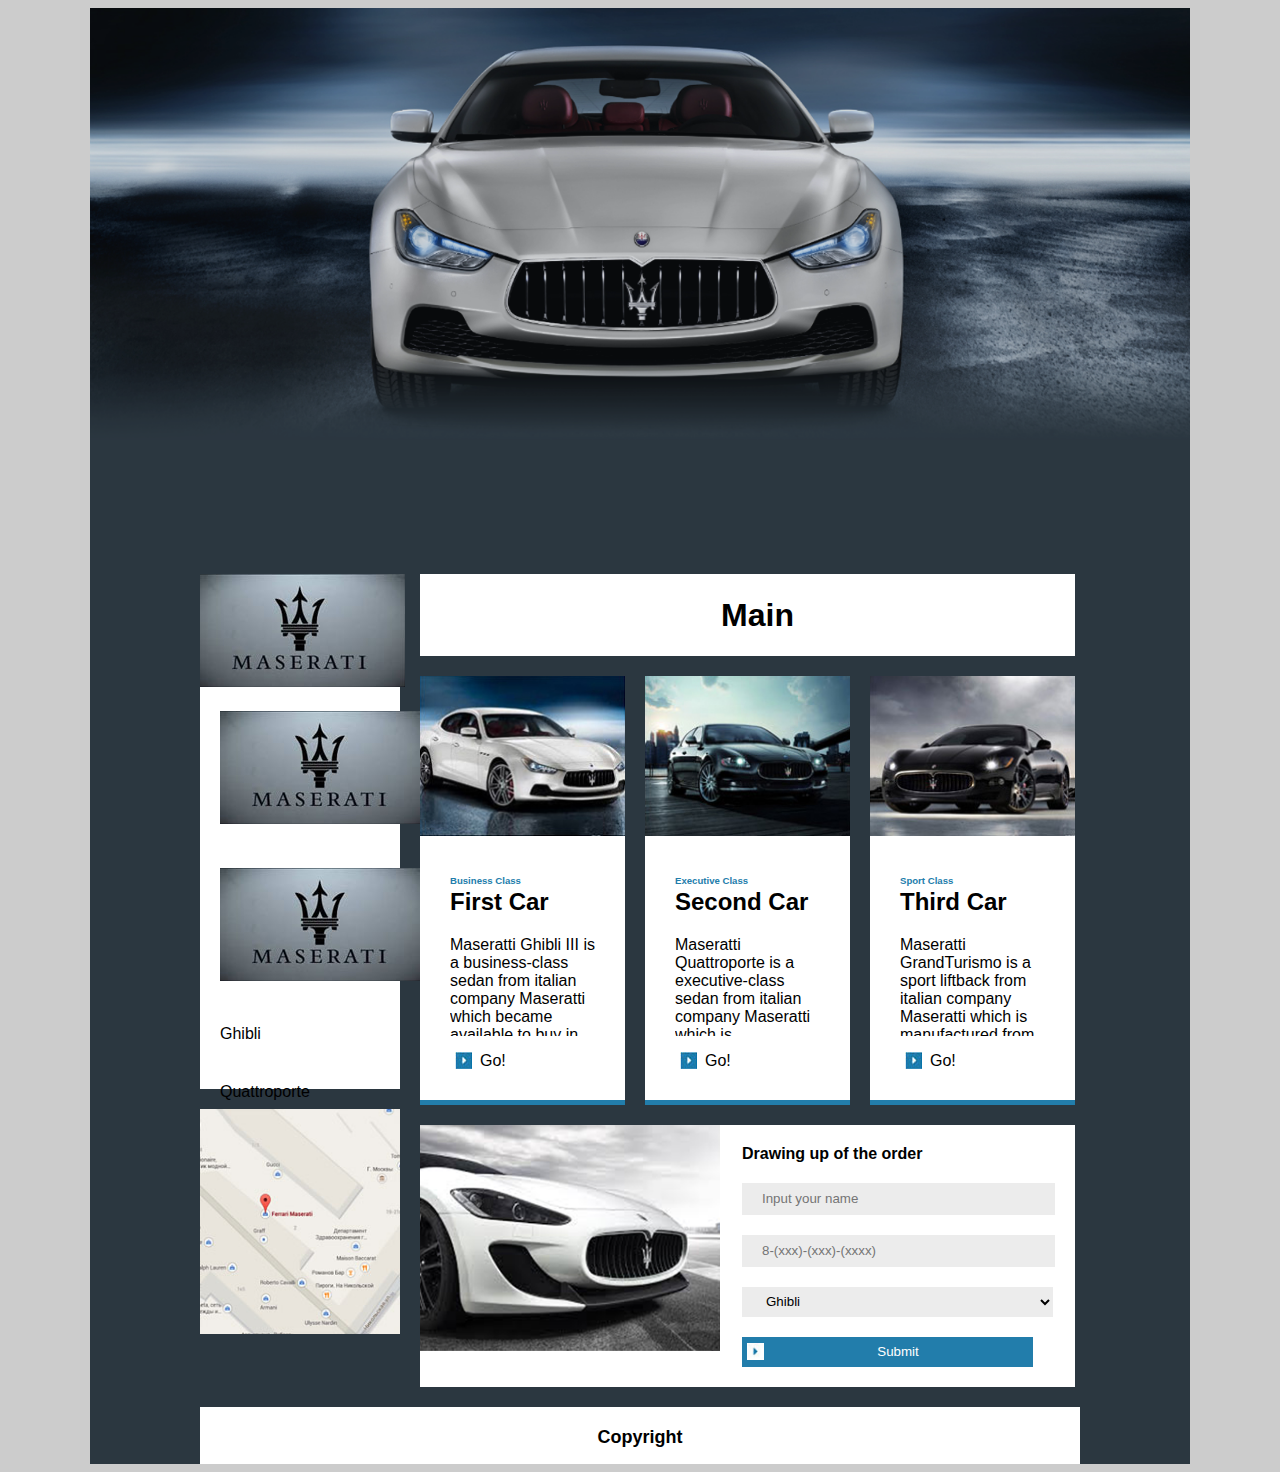
<file: index.html>
<!DOCTYPE html>
<html>
    <head>
        <title>Maserati Web Site</title>
        <meta charset="utf-8">
        <link rel="stylesheet" href="CSS/style.css"/>
        <script
  src="https://code.jquery.com/jquery-1.12.4.js"
  integrity="sha256-Qw82+bXyGq6MydymqBxNPYTaUXXq7c8v3CwiYwLLNXU="
  crossorigin="anonymous"></script>
        <script async src="js/script.js" type="text/javascript"></script>
    </head>
    <body>
        <div id="wrapper">
            <div id="header"><img src="images/Header.png" alt="Maseratti"/></div>
            <div id="content">
                <div id="nav">
                    <ul>
                        <li><a href="index.html" title="Hello new branch"><img src="images/Logo.jpg" alt="Logo" /></a></li>
                        <li><a href="index.html" title="Branch master"><img src="images/Logo.jpg" alt="Logo" /></a></li>
                         <li><a href="index.html" title="New change for push"><img src="images/Logo.jpg" alt="Logo" /></a></li>
                        <li><a href="Ghibli.html" title="Ghibli" >Ghibli</a></li>
                        <li><a href="Quattroporte.html" title="Quattroporte" >Quattroporte</a></li>
                        <li><a href="GranTurismo.html" title="GranTurismo" >GrandTurismo</a></li>
                    </ul>            
                    <div id="map"><img src="images/Map.jpg" alt="Road Map" /></div>                
                </div>
                <div id="main">
                    <table>
                        <tr>
                            <th id="main_title" colspan="3"><h1>Main</h1></th>
                        </tr>
                        <tr>
                            <td class="small_card"> 
                                <img src="images/Ghibli.jpg" alt="Ghibli" />
                                <div class="content">
                                <small>Business Class</small>
                                <h2>First Car</h2>
                                <p>Maseratti Ghibli III is a business-class sedan from italian company Maseratti which became available to buy in second part of 2013</p>
                                <a href="Ghibli.html" title="Ghibli" >Go!</a>
                                </div>
                            </td>
                            <td class="small_card">
                                <img src="images/Quatro.jpg" alt="Quattro"/>
                                <div class="content">
                                <small>Executive Class</small>
                                <h2>Second Car</h2>
                                <p>Maseratti Quattroporte is a executive-class sedan from italian company Maseratti which is manufactured from 1961</p>
                                <a href="Quattroporte.html" title="Quattroporte" >Go!</a>
                                </div>                            
                            </td>
                            <td class="small_card">
                                <img src="images/Grand.jpg" alt="GrandTurismo"/>
                                <div class="content">
                                <small>Sport Class</small>
                                <h2>Third Car</h2>
                                <p>Maseratti GrandTurismo is a sport liftback from italian company Maseratti which is manufactured from 1961</p>
                                <a href="GranTurismo.html" title="GranTurismo" >Go!</a>
                                </div>                            
                            </td>
                        </tr>
                        <tr>
                            <td class="big_card" colspan="3">
                                <img src="images/Form.png" alt="Form" />
                                <form onsubmit="return false" action="/Home/Order" method="post">
                                    <fieldset>
                                        <legend>Drawing up of the order</legend>
                                        <input type="text" name="Name" placeholder="Input your name" required/><br/>
                                        <input type="tel" name="Tel" placeholder="8-(xxx)-(xxx)-(xxxx)" required pattern="8-[0-9]{3}-[0-9]{3}-[0-9]{4}"/><br/>
                                        <select name="Car">
                                            <option value="Ghibli">Ghibli</option>
                                            <option value="Quattroporte">Quattroporte</option>
                                            <option value="GranTurismo">GranTurismo</option>
                                        </select><br/>
                                        <input type="submit"/>
                                    </fieldset>                                
                                </form>
                            </td>
                        </tr>
                    </table>   
                 </div>            
            </div>
            <div id="footer"><b>Copyright</b></div>    
        </div>            
    </body>
</html>
</file>
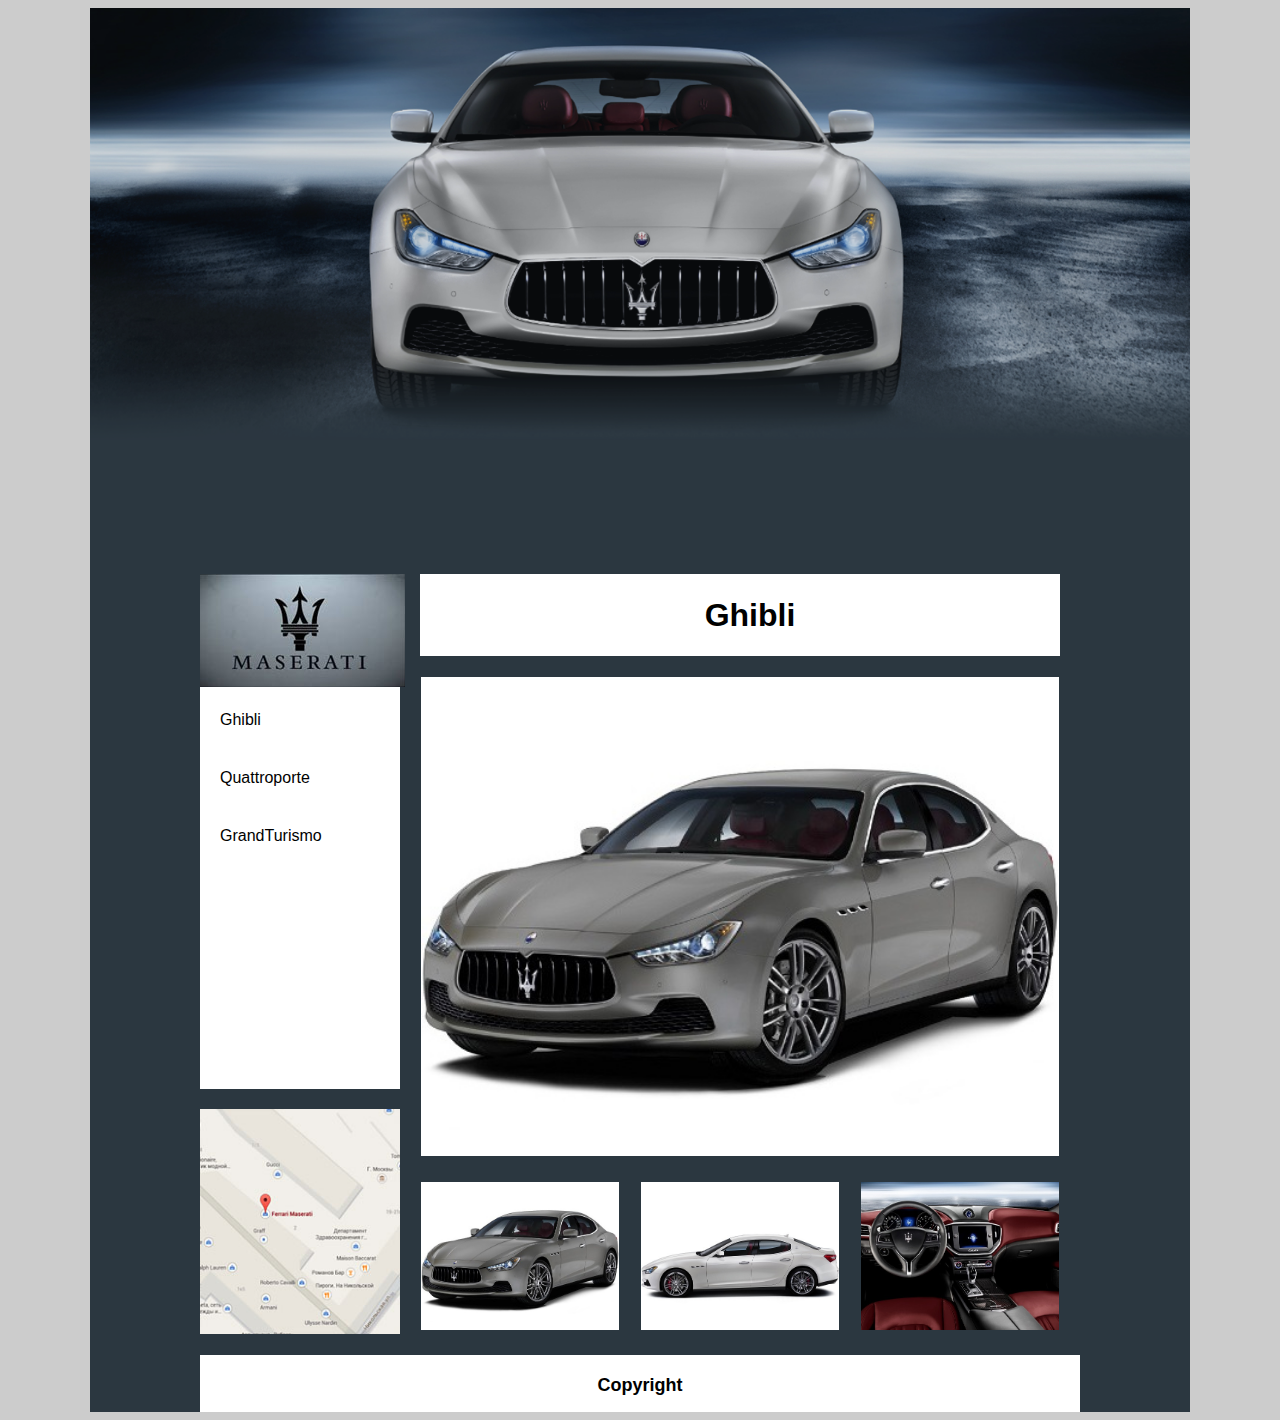
<file: Ghibli.html>
<!DOCTYPE html>
<html>
    <head>
        <title>Maserati Web Site</title>
        <meta charset="utf-8">
        <link rel="stylesheet" href="CSS/style.css"/>
        <script
  src="https://code.jquery.com/jquery-1.12.4.js"
  integrity="sha256-Qw82+bXyGq6MydymqBxNPYTaUXXq7c8v3CwiYwLLNXU="
  crossorigin="anonymous"></script>
        <script async src="js/script.js" type="text/javascript"></script>
    </head>
    <body>
        <div id="wrapper">
            <div id="header"><img src="images/Header.png" alt="Maseratti"/></div>
            <div id="content">
                <div id="nav">
                    <ul>
                        <li><a href="index.html" title="Maserati Main Page"><img src="images/Logo.jpg" alt="Logo" /></a></li>
                        <li><a href="Ghibli.html" title="Ghibli" >Ghibli</a></li>
                        <li><a href="Quattroporte.html" title="Quattroporte" >Quattroporte</a></li>
                        <li><a href="GranTurismo.html" title="GranTurismo" >GrandTurismo</a></li>
                    </ul>            
                    <div id="map"><img src="images/Map.jpg" alt="Road Map" /></div>                
                </div>
                <div id="main">
                    <table>
                        <tr>
                            <th id="main_title" colspan="3"><h1>Ghibli</h1></th>
                        </tr>
                        <tr class="big_pic">
                            <td colspan="3"><img id="preview" src="images/Ghibli-1.jpeg" alt="Preview"/></td>
                        </tr>
                        <tr class="small_pic">
                            <td><img onclick="SetImg(this.src)" src="images/Ghibli-1.jpeg" alt="Front View"/></td>
                            <td><img onclick="SetImg(this.src)" src="images/Ghibli-2.jpeg" alt="Side View"/></td>
                            <td><img onclick="SetImg(this.src)" src="images/Ghibli-3.jpeg" alt="Interior"/></td>
                        </tr>
                    </table>           
                
                </div>              
            </div>
            <div id="footer"><b>Copyright</b></div>      
        </div>
    </body>
</html>
</file>
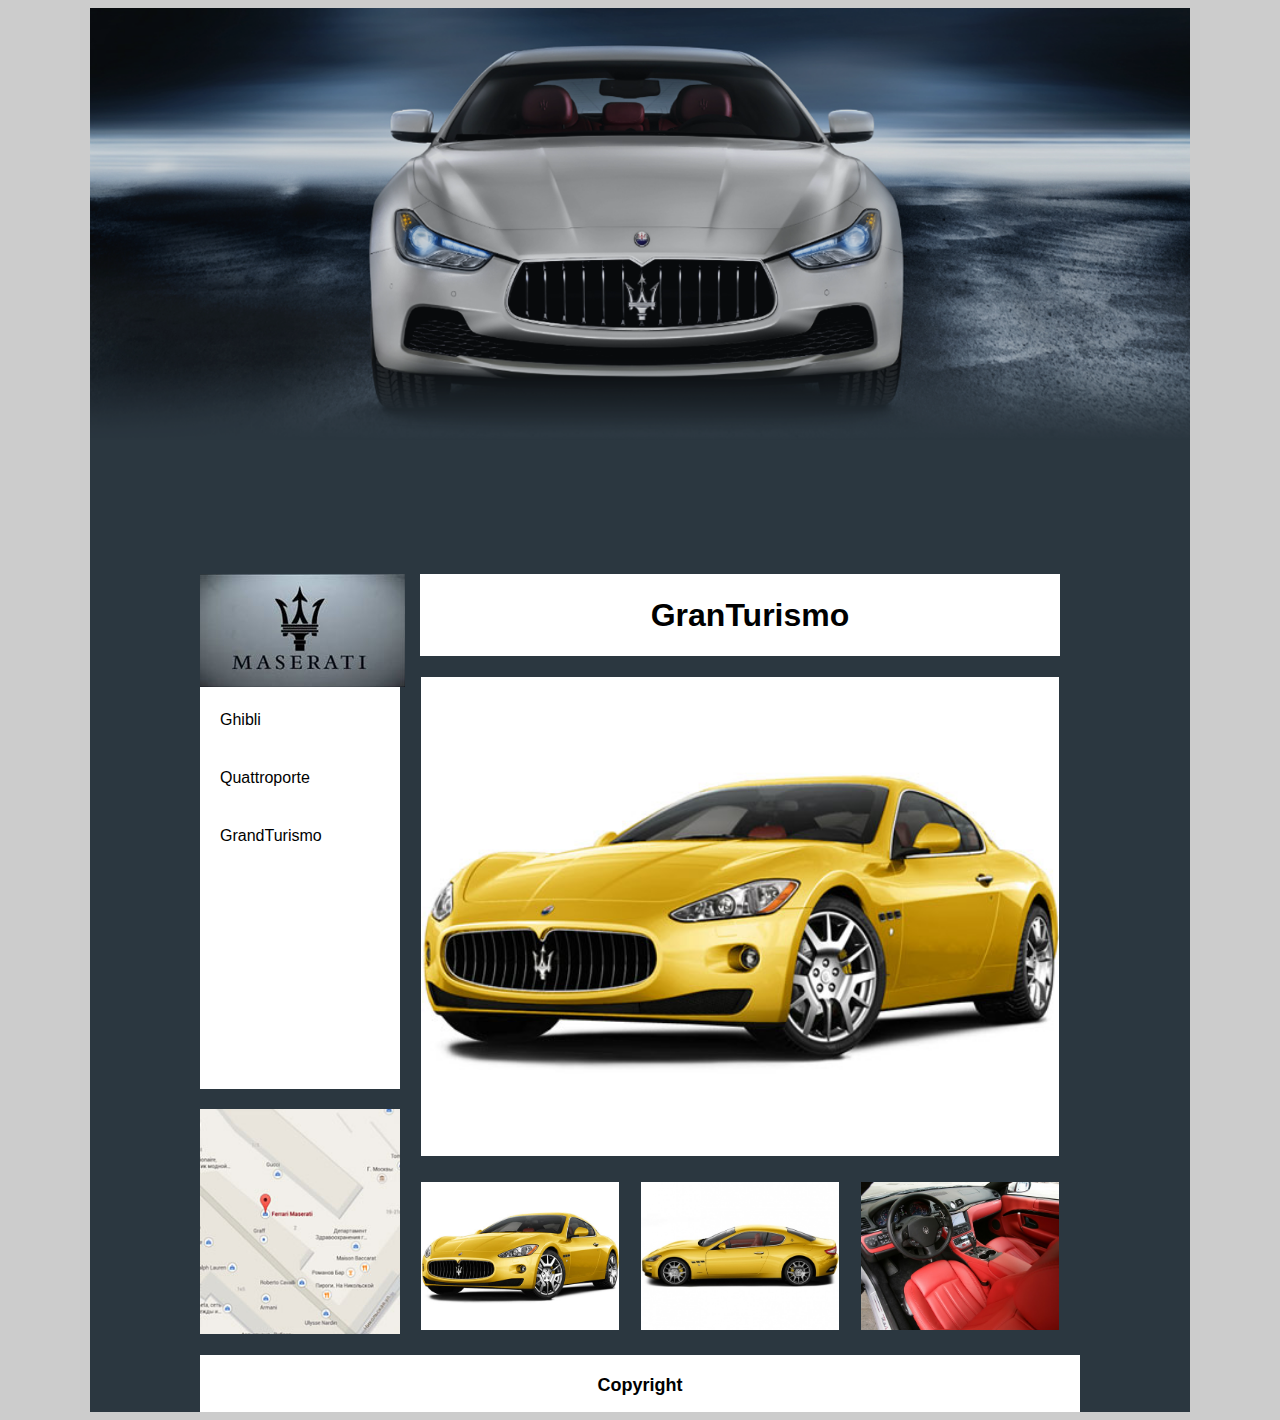
<file: GranTurismo.html>
<!DOCTYPE html>
<html>
    <head>
        <title>Maserati Web Site</title>
        <meta charset="utf-8">
        <link rel="stylesheet" href="CSS/style.css"/>
        <script
  src="https://code.jquery.com/jquery-1.12.4.js"
  integrity="sha256-Qw82+bXyGq6MydymqBxNPYTaUXXq7c8v3CwiYwLLNXU="
  crossorigin="anonymous"></script>
        <script async src="js/script.js"></script>
    </head>
    <body>
        <div id="wrapper">
            <div id="header"><img src="images/Header.png" alt="Maseratti"/></div>
            <div id="content">
                <div id="nav">
                    <ul>
                        <li><a href="index.html" title="Main Page"><img src="images/Logo.jpg" alt="Logo" /></a></li>
                        <li><a href="Ghibli.html" title="Ghibli" >Ghibli</a></li>
                        <li><a href="Quattroporte.html" title="Quattroporte" >Quattroporte</a></li>
                        <li><a href="GranTurismo.html" title="GranTurismo" >GrandTurismo</a></li>
                    </ul>            
                    <div id="map"><img src="images/Map.jpg" alt="Road Map" /></div>                
                </div>
                <div id="main">
                    <table>
                        <tr>
                            <th id="main_title" colspan="3"><h1>GranTurismo</h1></th>
                        </tr>
                        <tr class="big_pic">
                            <td colspan="3"><img id="preview" src="images/GranTurismo-1.jpeg" alt="Preview"/></td>
                        </tr>
                        <tr class="small_pic">
                            <td><img onclick="SetImg(this.src)" src="images/GranTurismo-1.jpeg" alt="Front View"/></td>
                            <td><img onclick="SetImg(this.src)" src="images/GranTurismo-2.jpeg" alt="Side View"/></td>
                            <td><img onclick="SetImg(this.src)" src="images/GranTurismo-3.jpeg" alt="Interior"/></td>
                        </tr>
                    </table>         
                 </div>              
            </div>
            <div id="footer"><b>Copyright</b></div>      
        </div>
            
    </body>
</html>
</file>
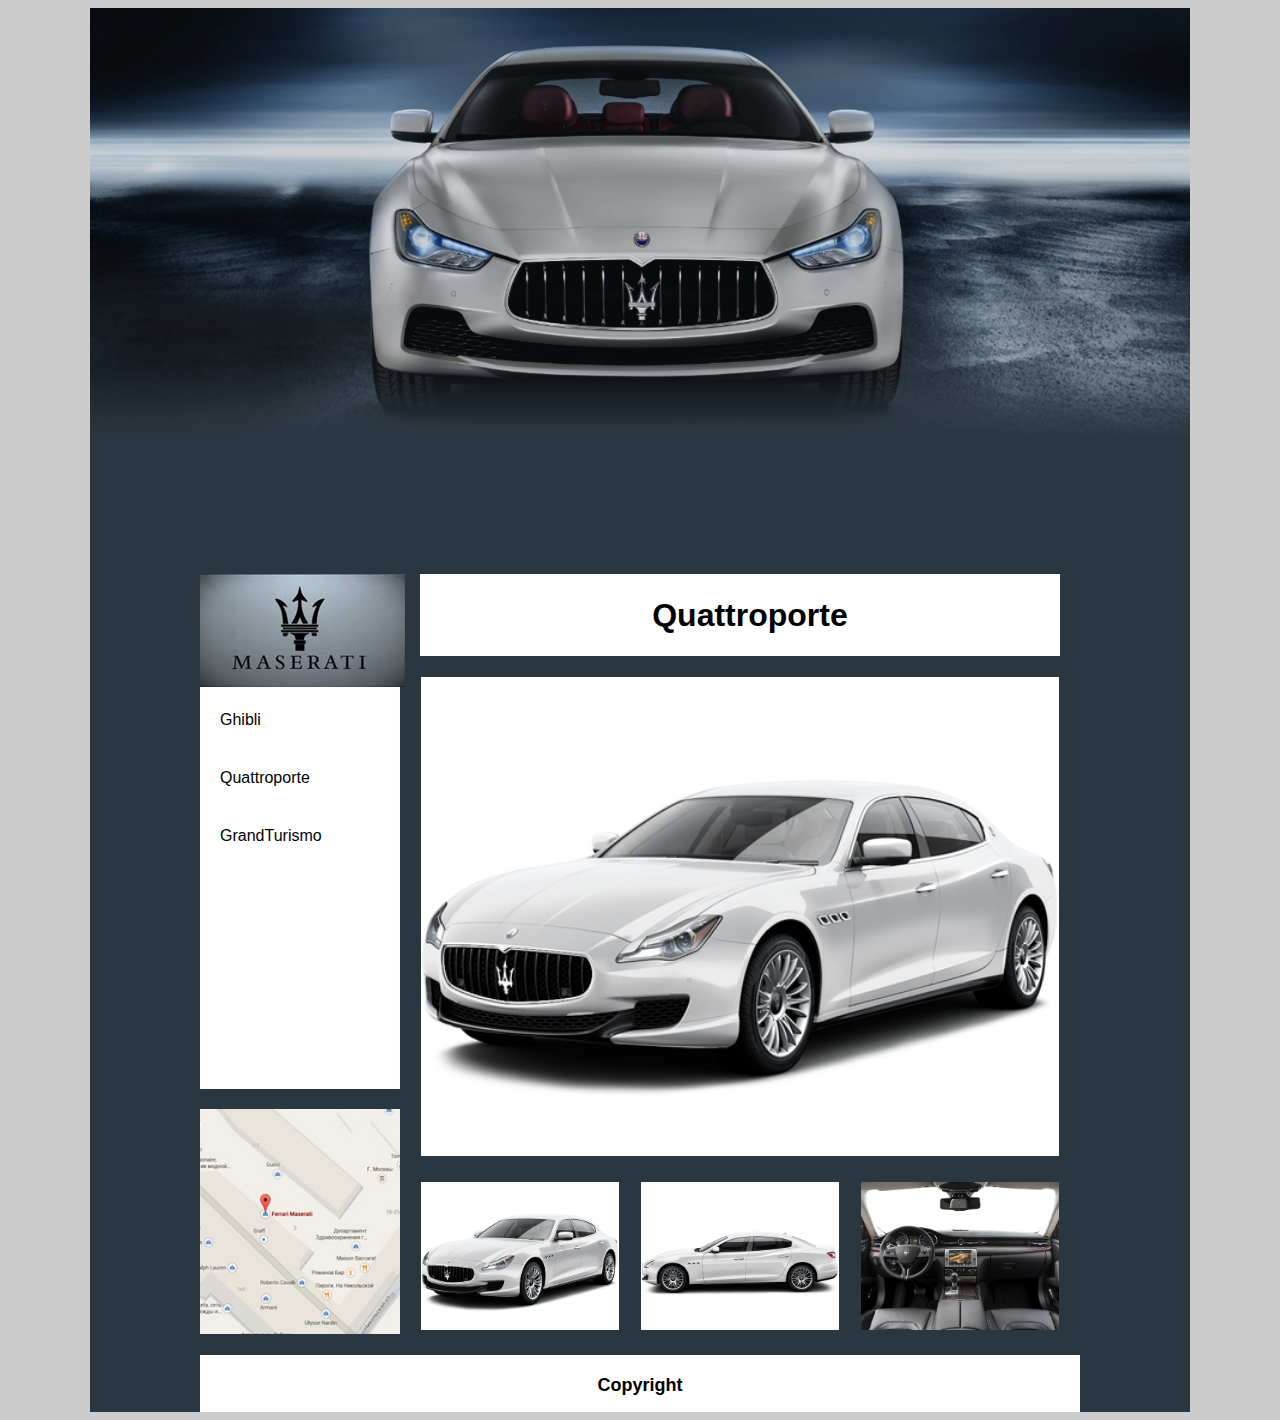
<file: Quattroporte.html>
<!DOCTYPE html>
<html>
    <head>
        <title>Maserati Web Site</title>
        <meta charset="utf-8">
        <link rel="stylesheet" href="CSS/style.css"/>
        <script
  src="https://code.jquery.com/jquery-1.12.4.js"
  integrity="sha256-Qw82+bXyGq6MydymqBxNPYTaUXXq7c8v3CwiYwLLNXU="
  crossorigin="anonymous"></script>
        <script async src="js/script.js" type="text/javascript"></script>
    </head>
    <body>
        <div id="wrapper">
            <div id="header"><img src="images/Header.png" alt="Maseratti"/></div>
            <div id="content">
                <div id="nav">
                    <ul>
                        <li><a href="index.html" title="Main Page"><img src="images/Logo.jpg" alt="Logo" /></a></li>
                        <li><a href="Ghibli.html" title="Ghibli" >Ghibli</a></li>
                        <li><a href="Quattroporte.html" title="Quattroporte" >Quattroporte</a></li>
                        <li><a href="GranTurismo.html" title="GranTurismo" >GrandTurismo</a></li>
                    </ul>            
                    <div id="map"><img src="images/Map.jpg" alt="Road Map" /></div>                
                </div>
                <div id="main">
                    <table>
                        <tr>
                            <th id="main_title" colspan="3"><h1>Quattroporte</h1></th>
                        </tr>
                        <tr class="big_pic">
                            <td colspan="3"><img id="preview" src="images/Quattroporte-1.png" alt="Preview"/></td>
                        </tr>
                        <tr class="small_pic">
                            <td><img onclick="SetImg(this.src)" src="images/Quattroporte-1.png" alt="Front View"/></td>
                            <td><img onclick="SetImg(this.src)" src="images/Quattroporte-2.png" alt="Side View"/></td>
                            <td><img onclick="SetImg(this.src)" src="images/Quattroporte-3.jpg" alt="Interior"/></td>
                        </tr>
                    </table>           
                
                </div>              
            </div>
            <div id="footer"><b>Copyright</b></div>     
        </div>
            
    </body>
</html>
</file>
<file: CSS/style.css>
/*Cell*/
body {
    background-color: #ccc;
}
#wrapper {
    width: 1100px;
    height: auto;
    margin: auto;
    background-color: #2b3740;
}

#header {
    width: 100%;    
    height: auto;
}

#header img {
    width: 100%
        
}

#content {
    width: 80%;
    height: auto;
    margin: 10%;
}

#nav {  
    width: 200px;
    height: 677px;
    float: left;
    margin-top: 20px;
}

#nav ul {
    height: 515px;
}

#map {
    width: 200px;
    height: 225px;
    margin-top: 20px;
}

#map img {
    width: 100%;
    height: 100%;
}

#main {
    width: calc(100% - 200px);
    float: right;
}

#footer {
    height: 37px;   
    clear: both;
    margin: 0 10%;
    padding-top: 20px;
    width: 80%;
    text-align:center;
    font-size: 30px;
} 
 
 #main_title, #footer, .small_card, .big_card, #nav ul {
    background-color: #fff;
}

/*Navigation*/
ul {
    padding: 0; margin: 0;
}


ul li {
    list-style: none;
}

ul li:nth-child(n+2) {
    padding: 20px;
    
}

ul li:nth-child(n+2):hover {
    background-color: rgba(0,0,0,0.5);
}

/*Links*/

a, a:visited {
    color: black; text-decoration: none;
}

table a {
    padding-left: 30px;
    width: auto;
    background-image: url(/images/Button.jpg);
    background-repeat:no-repeat;
    background-position: 5px; background-size: 17px 17px;
}

/*Text*/

*{
    font-family: 'Trebushet MS', Helvetica, sans-serif;
}

h1 {padding-left: 20px;}
h2 {margin-top: 0;}

small {
    color: #227dab;
    font-weight: bold;
    font-size: 60%;
}

#footer {
    font-size: 18px;
    font-weight: bold;
    text-align: center;
}

p {
    height: 100px;
    overflow:hidden;
}

/*Tables*/

table{
    border-spacing: 20px;
}

.small_card{
    width: 200px;
    border-bottom: 5px solid #227dab;
    padding: 0; margin: 0;
}

.small_card img{
    width: 205px;
    height: 160px;
}

.small_card .content{
    padding: 30px;
}

/*Forms*/

.big_card{
    padding: 0; margin: 0;
}

.big_card img{
    width: 300px;
    float: left;
}

form{
    width: calc(100% - 300px);
    float: right;
}

fieldset{
    border: 0;
    padding: 0 20px;
}

legend{
    font-size: 16px;
    font-weight: bold;
    padding: 20px 0;
}

input, select{
    padding-left: 20px;
    background-color: #ececec;
    border-style: none;
    height: 30px;
    margin-bottom: 20px;
    width: calc(100% - 20px);
}
 
select{
    width: 100%;
}

input[type=submit]{
    color: white;
    background-color: #227DAB;
    padding-left: 27px;
    background-image: url("/images/Button-2.jpg");
    background-repeat: no-repeat;
    background-position: 5px;
    background-size: 17px 17px;
}


/*Additional Pages*/

.big_pic img, .small_pic img{
    background-color: #fff;
    width: 100%;
}
</file>
